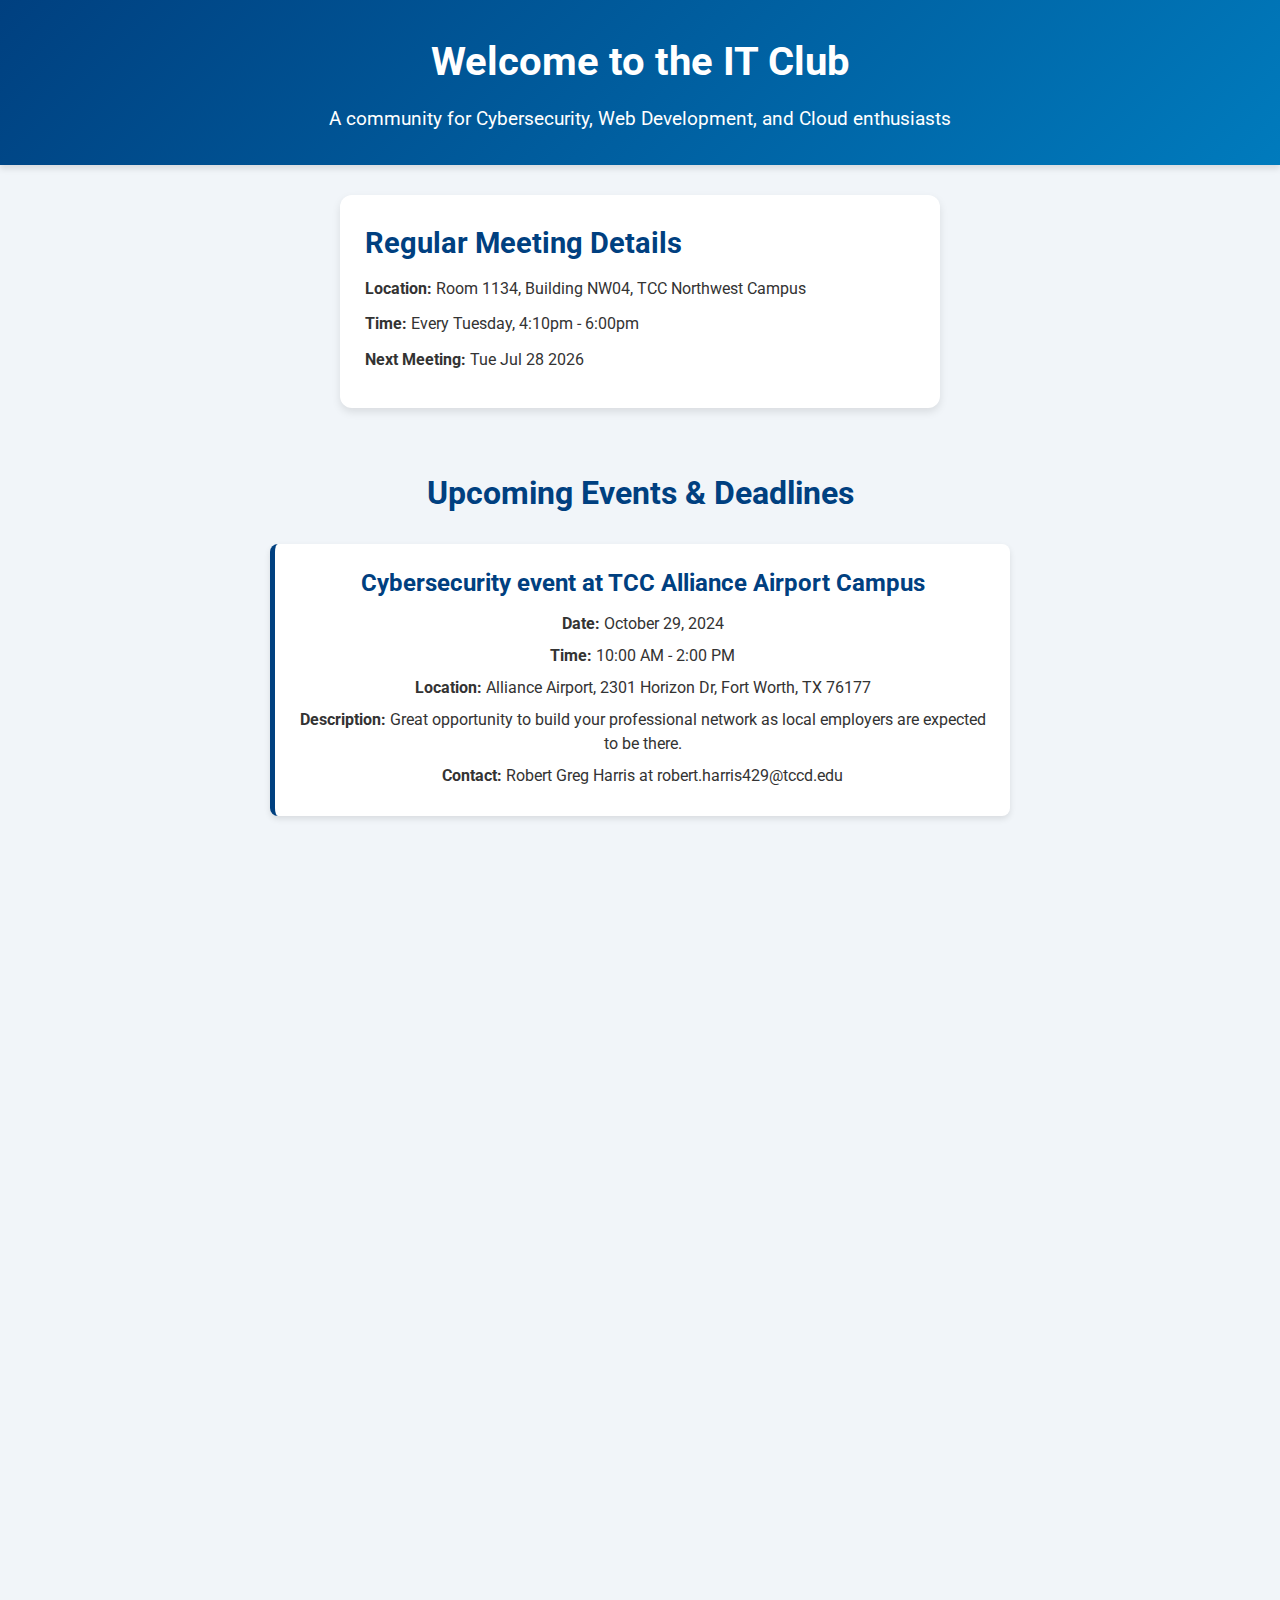
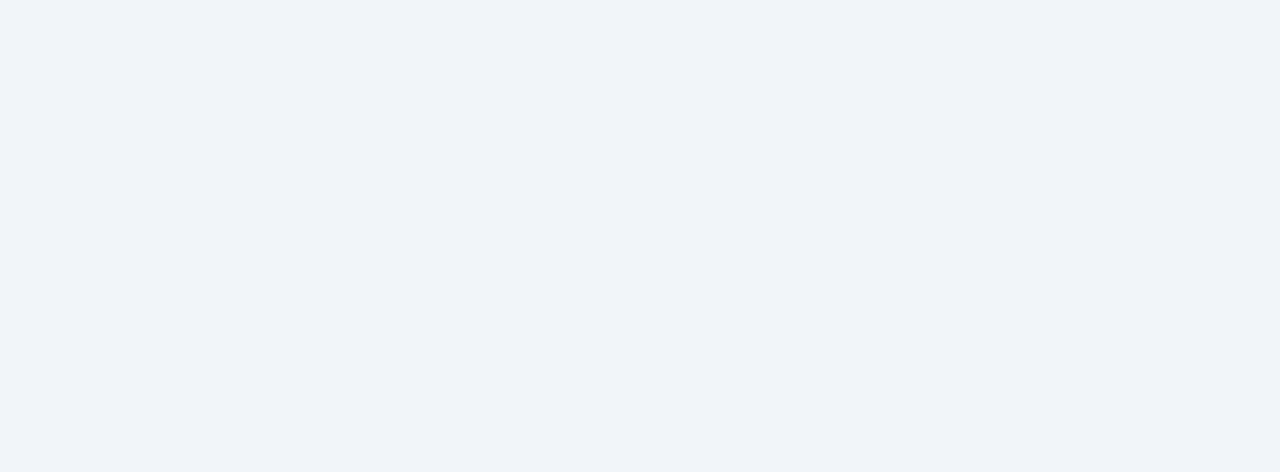
<file: index.html>
<!DOCTYPE html>
<html lang="en">
<head>
    <meta charset="UTF-8">
    <meta name="viewport" content="width=device-width, initial-scale=1.0">
    <title>IT Club - Upcoming Events</title>
    <!-- Link to CSS file -->
    <link rel="stylesheet" href="conn.css">
    <link href="https://fonts.googleapis.com/css2?family=Roboto:wght@400;700&display=swap" rel="stylesheet">
</head>
<body>

    <!-- Header -->
    <header>
        <h1>Welcome to the IT Club</h1>
        <p>A community for Cybersecurity, Web Development, and Cloud enthusiasts</p>
    </header>

    <!-- Meeting Details Section -->
    <section id="meeting-details">
        <h2>Regular Meeting Details</h2>
        <p><strong>Location:</strong> Room 1134, Building NW04, TCC Northwest Campus</p>
        <p><strong>Time:</strong> Every Tuesday, 4:10pm - 6:00pm</p>
    </section>

    <!-- Upcoming Events Section -->
    <section id="upcoming-events">
        <h2>Upcoming Events & Deadlines</h2>

        <!-- Event Card 1 -->
        <div class="event">
            <h3>Cybersecurity event at TCC Alliance Airport Campus</h3>
            <p><strong>Date:</strong> October 29, 2024</p>
            <p><strong>Time:</strong> 10:00 AM - 2:00 PM</p>
            <p><strong>Location:</strong> Alliance Airport, 2301 Horizon Dr, Fort Worth, TX 76177</p>
            <p><strong>Description:</strong> Great opportunity to build your professional network as local employers are expected to be there.</p>
            <p><strong>Contact:</strong> Robert Greg Harris at robert.harris429@tccd.edu</p>
        </div>
    </section>

    <!-- Discord Section -->
    <section id="discord-link">
        <h2>Join The IT Club's Discord</h2>
        <div class="box">
            <p><strong>Discord link:</strong> <a href="https://discord.gg/dVRQBnptqP" target="_blank">Join us on Discord</a></p>
            <p>Stay connected with our community to share ideas and stay up to date through our Discord server.</p>
        </div>
    </section>

    <!-- Resource Section -->
    <section id="resource-list">
        <h2>Resources</h2>

        <!-- CompTIA and Certifications Section -->
        <div class="box">
            <h3>CompTIA and Certifications</h3>
            <p><strong>CompTIA's Official Page:</strong> <a href="https://www.comptia.org/" target="_blank">Visit CompTIA</a></p>
            <p><strong>TCC's Computer Network & Cybersecurity Technician Page:</strong> <a href="https://www.tccd.edu/academics/courses-and-programs/programs-a-z/credit/cnct/" target="_blank">Visit CNCT Program</a></p>
        </div>

        <!-- Ethical Hacking Section -->
        <div class="box">
            <h3>Ethical Hacking Websites</h3>
            <p><strong>Hacker101:</strong> <a href="https://www.hacker101.com/" target="_blank">Visit Hacker101</a></p>
            <p><strong>Hack the Box:</strong> <a href="https://www.hackthebox.com/" target="_blank">Visit Hack the Box</a></p>
            <p><strong>CryptoKait:</strong> <a href="https://cryptokait.com/" target="_blank">Visit CryptoKait</a></p>
            <p><strong>Hack This Site:</strong> <a href="https://www.hackthissite.org/" target="_blank">Visit Hack This Site</a></p>
        </div>

        <!-- Coding Websites Section -->
        <div class="box">
            <h3>Coding Websites</h3>
            <p><strong>w3schools:</strong> <a href="https://www.w3schools.com/" target="_blank">Visit w3schools</a></p>
            <p><strong>Stack Overflow:</strong> <a href="https://stackoverflow.com/" target="_blank">Visit Stack Overflow</a></p>
            <p><strong>Codecademy:</strong> <a href="https://www.codecademy.com/" target="_blank">Visit Codecademy</a></p>
            <p><strong>Visual Studio Code:</strong> <a href="https://code.visualstudio.com/" target="_blank">Visit Visual Studio Code</a></p>
            <p><strong>GitHub:</strong> <a href="https://github.com/" target="_blank">Visit GitHub</a></p>
        </div>

    </section>

    <!-- Link to JavaScript file -->
    <script src="conn.js"></script>
</body>
</html>
</file>
<file: conn.css>
/* Basic Reset */
* {
    margin: 0;
    padding: 0;
    box-sizing: border-box;
}

body {
    font-family: 'Roboto', sans-serif;
    background-color: #f1f5f9;
    color: #333;
    line-height: 1.6;
    margin: 0;
}

/* Header */
header {
    text-align: center;
    padding: 30px;
    background: linear-gradient(135deg, #004080, #007bbd);
    color: #fff;
    box-shadow: 0 4px 6px rgba(0, 0, 0, 0.1);
}

header h1 {
    font-size: 2.5em;
    margin-bottom: 10px;
    font-weight: bold;
}

header p {
    font-size: 1.2em;
    margin-top: 10px;
}

/* Meeting Details Section */
#meeting-details {
    background-color: #ffffff;
    padding: 25px;
    margin: 30px auto;
    border-radius: 12px;
    max-width: 600px;
    box-shadow: 0 4px 8px rgba(0, 0, 0, 0.1);
    transition: transform 0.3s;
}

#meeting-details:hover {
    transform: translateY(-5px);
}

#meeting-details h2 {
    color: #004080;
    font-size: 1.8em;
    margin-bottom: 10px;
}

#meeting-details p {
    line-height: 1.6;
    margin: 10px 0;
}

/* Upcoming Events Section */
#upcoming-events {
    padding: 30px;
    margin: 30px auto;
    max-width: 800px;
    text-align: center;
}

#upcoming-events h2 {
    color: #004080;
    font-size: 2em;
    margin-bottom: 25px;
}

/* Event Card */
.event {
    background-color: #ffffff;
    padding: 20px;
    margin-bottom: 20px;
    border-left: 5px solid #004080;
    border-radius: 8px;
    box-shadow: 0 3px 6px rgba(0, 0, 0, 0.1);
    transition: transform 0.3s, box-shadow 0.3s;
}

.event:hover {
    transform: translateY(-5px);
    box-shadow: 0 6px 12px rgba(0, 0, 0, 0.15);
}

.event h3 {
    color: #004080;
    font-size: 1.5em;
    margin: 0 0 10px;
}

.event p {
    line-height: 1.5;
    margin: 8px 0;
}

/* Discord Section */
#discord-link {
    padding: 30px;
    margin: 30px auto;
    max-width: 800px;
    text-align: center;
}

#discord-link h2 {
    color: #004080;
    font-size: 2em;
    margin-bottom: 25px;
}

#discord-link .box {
    background-color: #ffffff;
    padding: 20px;
    margin-bottom: 20px;
    border-left: 5px solid #004080;
    border-radius: 8px;
    box-shadow: 0 3px 6px rgba(0, 0, 0, 0.1);
    transition: transform 0.3s, box-shadow 0.3s;
}

#discord-link .box:hover {
    transform: translateY(-5px);
    box-shadow: 0 6px 12px rgba(0, 0, 0, 0.15);
}

#discord-link a {
    color: #7289da;
    text-decoration: none;
    font-weight: bold;
}

#discord-link a:hover {
    text-decoration: underline;
}

/* Resource Section */
#resource-list {
    padding: 30px;
    margin: 30px auto;
    max-width: 800px;
    text-align: center;
}

#resource-list h2 {
    color: #004080;
    font-size: 2em;
    margin-bottom: 25px;
}

#resource-list .box {
    background-color: #ffffff;
    padding: 20px;
    margin-bottom: 20px;
    border-left: 5px solid #004080;
    border-radius: 8px;
    box-shadow: 0 3px 6px rgba(0, 0, 0, 0.1);
    transition: transform 0.3s, box-shadow 0.3s;
}

#resource-list .box:hover {
    transform: translateY(-5px);
    box-shadow: 0 6px 12px rgba(0, 0, 0, 0.15);
}

#resource-list .box h3 {
    color: #004080;
    font-size: 1.8em;
    margin-bottom: 15px;
}

#resource-list .box p {
    margin: 8px 0;
}

#resource-list a {
    color: #004080;
    text-decoration: none;
    font-weight: bold;
}

#resource-list a:hover {
    text-decoration: underline;
}

/* Utility Classes */
.text-center {
    text-align: center;
}

.bold {
    font-weight: bold;
}

.container {
    max-width: 1200px;
    margin: 0 auto;
    padding: 0 15px;
}

.mt-20 {
    margin-top: 20px;
}

.mb-20 {
    margin-bottom: 20px;
}
/* Sliding Animations */
.slide-in-left {
    opacity: 0;
    transform: translateX(-100%);
    transition: opacity 0.5s ease, transform 0.5s ease;
}

.slide-in-right {
    opacity: 0;
    transform: translateX(100%);
    transition: opacity 0.5s ease, transform 0.5s ease;
}

.slide-visible {
    opacity: 1;
    transform: translateX(0);
}
/* Fading Animations */
.fade {
    opacity: 0;
    transition: opacity 0.6s ease; /* Smooth fading */
}

.fade-visible {
    opacity: 1;
}
/* Fading Animations */
.fade {
    opacity: 0;
    transition: opacity 0.6s ease; /* Smooth fading */
}

.fade-visible {
    opacity: 1;
}
</file>
